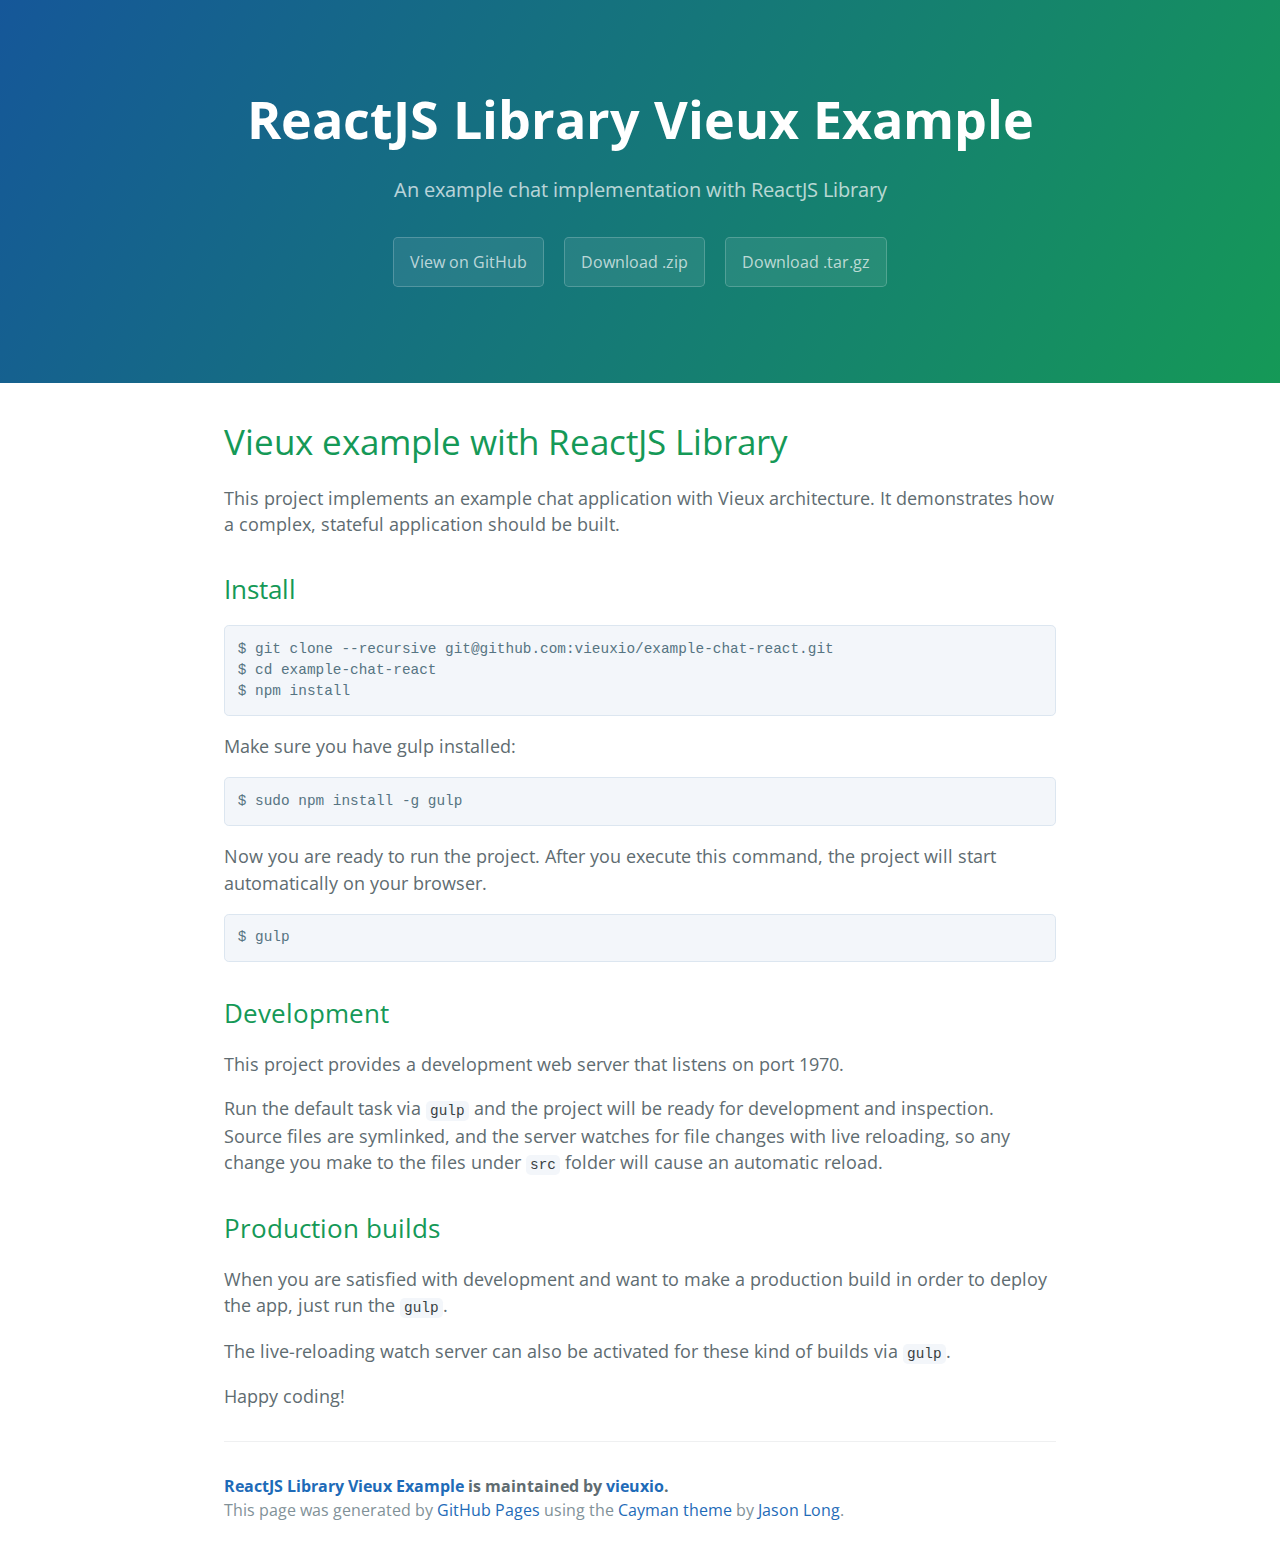
<file: index.html>
<!DOCTYPE html>
<html lang="en-us">
  <head>
    <meta charset="UTF-8">
    <title>ReactJS Library Vieux Example by vieuxio</title>
    <meta name="viewport" content="width=device-width, initial-scale=1">
    <link rel="stylesheet" type="text/css" href="stylesheets/normalize.css" media="screen">
    <link href='https://fonts.googleapis.com/css?family=Open+Sans:400,700' rel='stylesheet' type='text/css'>
    <link rel="stylesheet" type="text/css" href="stylesheets/stylesheet.css" media="screen">
    <link rel="stylesheet" type="text/css" href="stylesheets/github-light.css" media="screen">
  </head>
  <body>
    <section class="page-header">
      <h1 class="project-name">ReactJS Library Vieux Example</h1>
      <h2 class="project-tagline">An example chat implementation with ReactJS Library</h2>
      <a href="https://github.com/vieuxio/example-chat-react" class="btn">View on GitHub</a>
      <a href="https://github.com/vieuxio/example-chat-react/zipball/master" class="btn">Download .zip</a>
      <a href="https://github.com/vieuxio/example-chat-react/tarball/master" class="btn">Download .tar.gz</a>
    </section>

    <section class="main-content">
      <h1>
<a id="vieux-example-with-reactjs-library" class="anchor" href="#vieux-example-with-reactjs-library" aria-hidden="true"><span class="octicon octicon-link"></span></a>Vieux example with ReactJS Library</h1>

<p>This project implements an example chat application with Vieux architecture. It demonstrates how a complex, stateful application should be built.</p>

<h2>
<a id="install" class="anchor" href="#install" aria-hidden="true"><span class="octicon octicon-link"></span></a>Install</h2>

<pre><code>$ git clone --recursive git@github.com:vieuxio/example-chat-react.git
$ cd example-chat-react
$ npm install
</code></pre>

<p>Make sure you have gulp installed:</p>

<pre><code>$ sudo npm install -g gulp
</code></pre>

<p>Now you are ready to run the project. After you execute this command, the project will start automatically on your browser.</p>

<pre><code>$ gulp
</code></pre>

<h2>
<a id="development" class="anchor" href="#development" aria-hidden="true"><span class="octicon octicon-link"></span></a>Development</h2>

<p>This project provides a development web server that listens on port 1970.</p>

<p>Run the default task via <code>gulp</code> and the project will be ready for development and inspection. Source files are symlinked, and the server watches for file changes with live reloading, so any change you make to the files under <code>src</code> folder will cause an automatic reload.</p>

<h2>
<a id="production-builds" class="anchor" href="#production-builds" aria-hidden="true"><span class="octicon octicon-link"></span></a>Production builds</h2>

<p>When you are satisfied with development and want to make a production build in order to deploy the app, just run the <code>gulp</code>.</p>

<p>The live-reloading watch server can also be activated for these kind of builds via <code>gulp</code>.</p>

<p>Happy coding!</p>

      <footer class="site-footer">
        <span class="site-footer-owner"><a href="https://github.com/vieuxio/example-chat-react">ReactJS Library Vieux Example</a> is maintained by <a href="https://github.com/vieuxio">vieuxio</a>.</span>

        <span class="site-footer-credits">This page was generated by <a href="https://pages.github.com">GitHub Pages</a> using the <a href="https://github.com/jasonlong/cayman-theme">Cayman theme</a> by <a href="https://twitter.com/jasonlong">Jason Long</a>.</span>
      </footer>

    </section>

  
  </body>
</html>
</file>
<file: stylesheets/stylesheet.css>
* {
  box-sizing: border-box; }

body {
  padding: 0;
  margin: 0;
  font-family: "Open Sans", "Helvetica Neue", Helvetica, Arial, sans-serif;
  font-size: 16px;
  line-height: 1.5;
  color: #606c71; }

a {
  color: #1e6bb8;
  text-decoration: none; }
  a:hover {
    text-decoration: underline; }

.btn {
  display: inline-block;
  margin-bottom: 1rem;
  color: rgba(255, 255, 255, 0.7);
  background-color: rgba(255, 255, 255, 0.08);
  border-color: rgba(255, 255, 255, 0.2);
  border-style: solid;
  border-width: 1px;
  border-radius: 0.3rem;
  transition: color 0.2s, background-color 0.2s, border-color 0.2s; }
  .btn + .btn {
    margin-left: 1rem; }

.btn:hover {
  color: rgba(255, 255, 255, 0.8);
  text-decoration: none;
  background-color: rgba(255, 255, 255, 0.2);
  border-color: rgba(255, 255, 255, 0.3); }

@media screen and (min-width: 64em) {
  .btn {
    padding: 0.75rem 1rem; } }

@media screen and (min-width: 42em) and (max-width: 64em) {
  .btn {
    padding: 0.6rem 0.9rem;
    font-size: 0.9rem; } }

@media screen and (max-width: 42em) {
  .btn {
    display: block;
    width: 100%;
    padding: 0.75rem;
    font-size: 0.9rem; }
    .btn + .btn {
      margin-top: 1rem;
      margin-left: 0; } }

.page-header {
  color: #fff;
  text-align: center;
  background-color: #159957;
  background-image: linear-gradient(120deg, #155799, #159957); }

@media screen and (min-width: 64em) {
  .page-header {
    padding: 5rem 6rem; } }

@media screen and (min-width: 42em) and (max-width: 64em) {
  .page-header {
    padding: 3rem 4rem; } }

@media screen and (max-width: 42em) {
  .page-header {
    padding: 2rem 1rem; } }

.project-name {
  margin-top: 0;
  margin-bottom: 0.1rem; }

@media screen and (min-width: 64em) {
  .project-name {
    font-size: 3.25rem; } }

@media screen and (min-width: 42em) and (max-width: 64em) {
  .project-name {
    font-size: 2.25rem; } }

@media screen and (max-width: 42em) {
  .project-name {
    font-size: 1.75rem; } }

.project-tagline {
  margin-bottom: 2rem;
  font-weight: normal;
  opacity: 0.7; }

@media screen and (min-width: 64em) {
  .project-tagline {
    font-size: 1.25rem; } }

@media screen and (min-width: 42em) and (max-width: 64em) {
  .project-tagline {
    font-size: 1.15rem; } }

@media screen and (max-width: 42em) {
  .project-tagline {
    font-size: 1rem; } }

.main-content :first-child {
  margin-top: 0; }
.main-content img {
  max-width: 100%; }
.main-content h1, .main-content h2, .main-content h3, .main-content h4, .main-content h5, .main-content h6 {
  margin-top: 2rem;
  margin-bottom: 1rem;
  font-weight: normal;
  color: #159957; }
.main-content p {
  margin-bottom: 1em; }
.main-content code {
  padding: 2px 4px;
  font-family: Consolas, "Liberation Mono", Menlo, Courier, monospace;
  font-size: 0.9rem;
  color: #383e41;
  background-color: #f3f6fa;
  border-radius: 0.3rem; }
.main-content pre {
  padding: 0.8rem;
  margin-top: 0;
  margin-bottom: 1rem;
  font: 1rem Consolas, "Liberation Mono", Menlo, Courier, monospace;
  color: #567482;
  word-wrap: normal;
  background-color: #f3f6fa;
  border: solid 1px #dce6f0;
  border-radius: 0.3rem; }
  .main-content pre > code {
    padding: 0;
    margin: 0;
    font-size: 0.9rem;
    color: #567482;
    word-break: normal;
    white-space: pre;
    background: transparent;
    border: 0; }
.main-content .highlight {
  margin-bottom: 1rem; }
  .main-content .highlight pre {
    margin-bottom: 0;
    word-break: normal; }
.main-content .highlight pre, .main-content pre {
  padding: 0.8rem;
  overflow: auto;
  font-size: 0.9rem;
  line-height: 1.45;
  border-radius: 0.3rem; }
.main-content pre code, .main-content pre tt {
  display: inline;
  max-width: initial;
  padding: 0;
  margin: 0;
  overflow: initial;
  line-height: inherit;
  word-wrap: normal;
  background-color: transparent;
  border: 0; }
  .main-content pre code:before, .main-content pre code:after, .main-content pre tt:before, .main-content pre tt:after {
    content: normal; }
.main-content ul, .main-content ol {
  margin-top: 0; }
.main-content blockquote {
  padding: 0 1rem;
  margin-left: 0;
  color: #819198;
  border-left: 0.3rem solid #dce6f0; }
  .main-content blockquote > :first-child {
    margin-top: 0; }
  .main-content blockquote > :last-child {
    margin-bottom: 0; }
.main-content table {
  display: block;
  width: 100%;
  overflow: auto;
  word-break: normal;
  word-break: keep-all; }
  .main-content table th {
    font-weight: bold; }
  .main-content table th, .main-content table td {
    padding: 0.5rem 1rem;
    border: 1px solid #e9ebec; }
.main-content dl {
  padding: 0; }
  .main-content dl dt {
    padding: 0;
    margin-top: 1rem;
    font-size: 1rem;
    font-weight: bold; }
  .main-content dl dd {
    padding: 0;
    margin-bottom: 1rem; }
.main-content hr {
  height: 2px;
  padding: 0;
  margin: 1rem 0;
  background-color: #eff0f1;
  border: 0; }

@media screen and (min-width: 64em) {
  .main-content {
    max-width: 64rem;
    padding: 2rem 6rem;
    margin: 0 auto;
    font-size: 1.1rem; } }

@media screen and (min-width: 42em) and (max-width: 64em) {
  .main-content {
    padding: 2rem 4rem;
    font-size: 1.1rem; } }

@media screen and (max-width: 42em) {
  .main-content {
    padding: 2rem 1rem;
    font-size: 1rem; } }

.site-footer {
  padding-top: 2rem;
  margin-top: 2rem;
  border-top: solid 1px #eff0f1; }

.site-footer-owner {
  display: block;
  font-weight: bold; }

.site-footer-credits {
  color: #819198; }

@media screen and (min-width: 64em) {
  .site-footer {
    font-size: 1rem; } }

@media screen and (min-width: 42em) and (max-width: 64em) {
  .site-footer {
    font-size: 1rem; } }

@media screen and (max-width: 42em) {
  .site-footer {
    font-size: 0.9rem; } }
</file>
<file: stylesheets/github-light.css>
/*
   Copyright 2014 GitHub Inc.

   Licensed under the Apache License, Version 2.0 (the "License");
   you may not use this file except in compliance with the License.
   You may obtain a copy of the License at

       http://www.apache.org/licenses/LICENSE-2.0

   Unless required by applicable law or agreed to in writing, software
   distributed under the License is distributed on an "AS IS" BASIS,
   WITHOUT WARRANTIES OR CONDITIONS OF ANY KIND, either express or implied.
   See the License for the specific language governing permissions and
   limitations under the License.

*/

.pl-c /* comment */ {
  color: #969896;
}

.pl-c1      /* constant, markup.raw, meta.diff.header, meta.module-reference, meta.property-name, support, support.constant, support.variable, variable.other.constant */,
.pl-s .pl-v /* string variable */ {
  color: #0086b3;
}

.pl-e  /* entity */,
.pl-en /* entity.name */ {
  color: #795da3;
}

.pl-s .pl-s1 /* string source */,
.pl-smi      /* storage.modifier.import, storage.modifier.package, storage.type.java, variable.other, variable.parameter.function */ {
  color: #333;
}

.pl-ent /* entity.name.tag */ {
  color: #63a35c;
}

.pl-k /* keyword, storage, storage.type */ {
  color: #a71d5d;
}

.pl-pds              /* punctuation.definition.string, string.regexp.character-class */,
.pl-s                /* string */,
.pl-s .pl-pse .pl-s1 /* string punctuation.section.embedded source */,
.pl-sr               /* string.regexp */,
.pl-sr .pl-cce       /* string.regexp constant.character.escape */,
.pl-sr .pl-sra       /* string.regexp string.regexp.arbitrary-repitition */,
.pl-sr .pl-sre       /* string.regexp source.ruby.embedded */ {
  color: #183691;
}

.pl-v /* variable */ {
  color: #ed6a43;
}

.pl-id /* invalid.deprecated */ {
  color: #b52a1d;
}

.pl-ii /* invalid.illegal */ {
  background-color: #b52a1d;
  color: #f8f8f8;
}

.pl-sr .pl-cce /* string.regexp constant.character.escape */ {
  color: #63a35c;
  font-weight: bold;
}

.pl-ml /* markup.list */ {
  color: #693a17;
}

.pl-mh        /* markup.heading */,
.pl-mh .pl-en /* markup.heading entity.name */,
.pl-ms        /* meta.separator */ {
  color: #1d3e81;
  font-weight: bold;
}

.pl-mq /* markup.quote */ {
  color: #008080;
}

.pl-mi /* markup.italic */ {
  color: #333;
  font-style: italic;
}

.pl-mb /* markup.bold */ {
  color: #333;
  font-weight: bold;
}

.pl-md /* markup.deleted, meta.diff.header.from-file */ {
  background-color: #ffecec;
  color: #bd2c00;
}

.pl-mi1 /* markup.inserted, meta.diff.header.to-file */ {
  background-color: #eaffea;
  color: #55a532;
}

.pl-mdr /* meta.diff.range */ {
  color: #795da3;
  font-weight: bold;
}

.pl-mo /* meta.output */ {
  color: #1d3e81;
}
</file>
